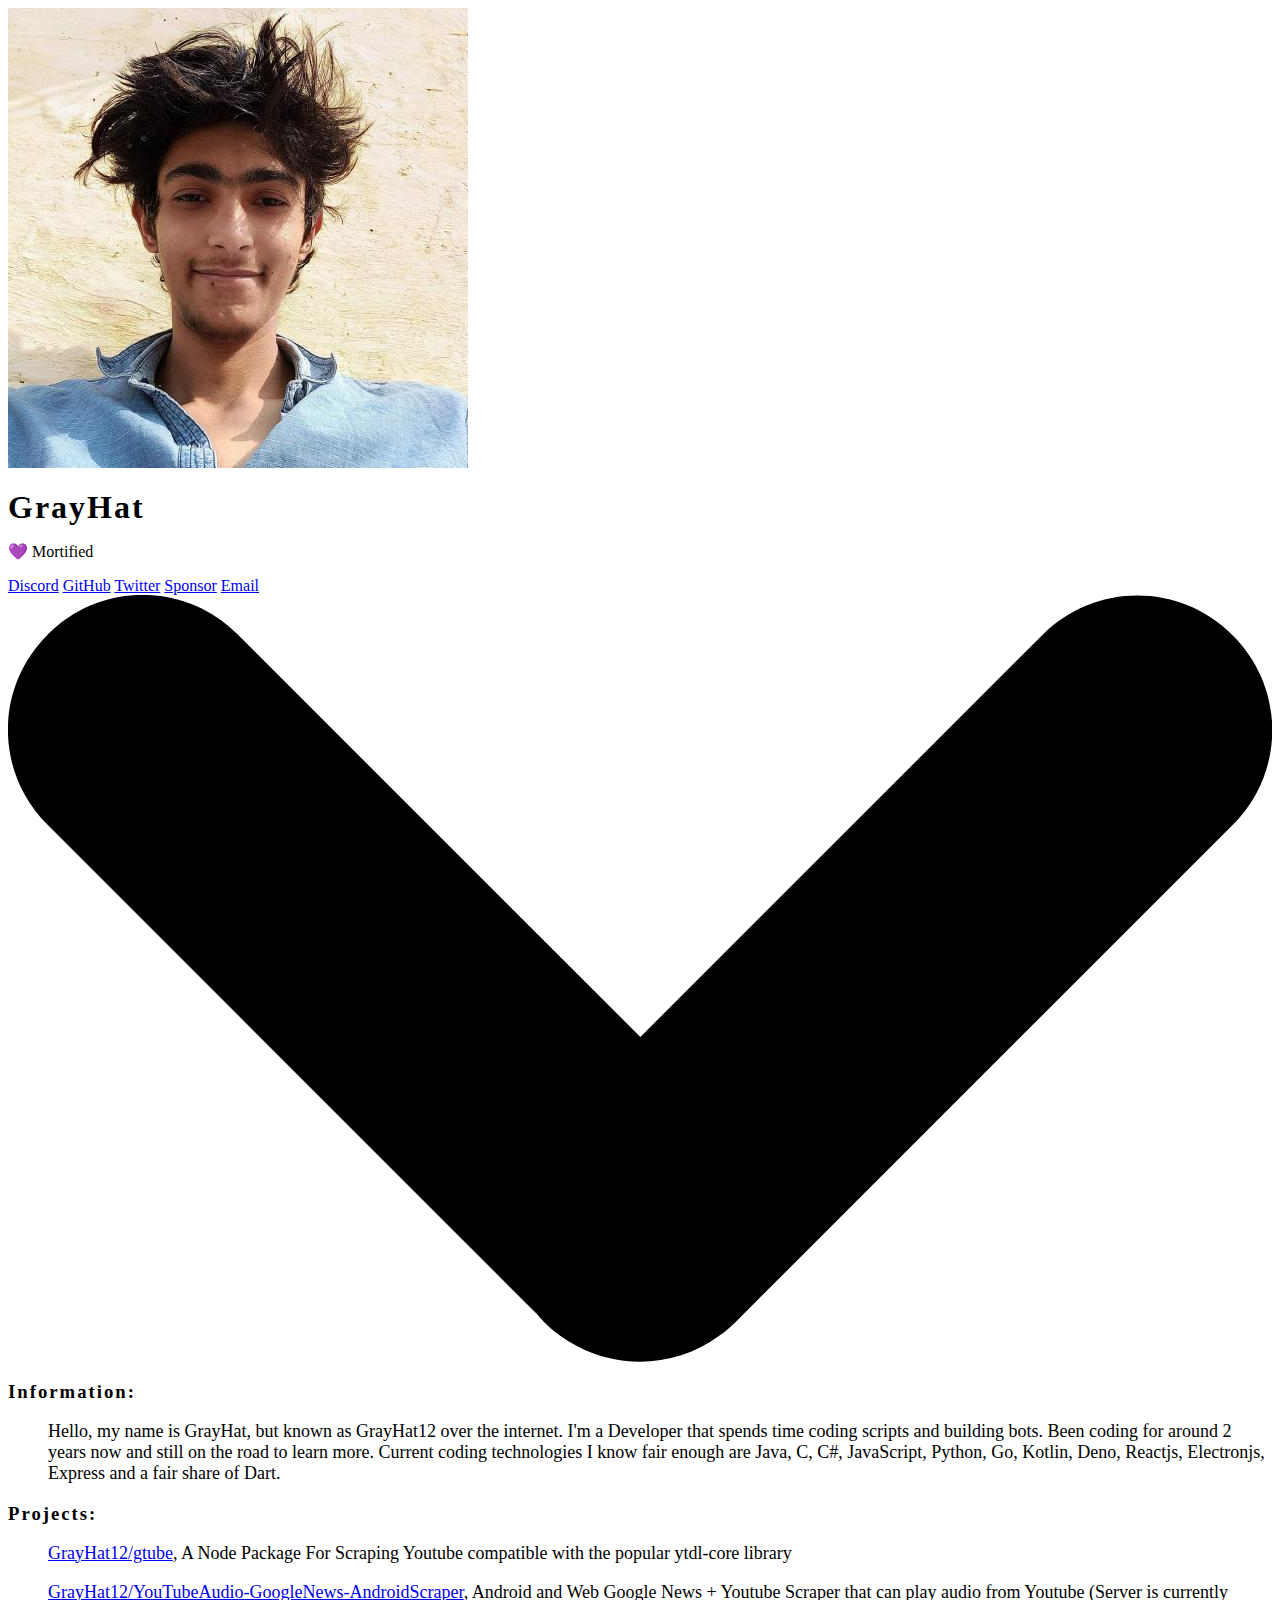
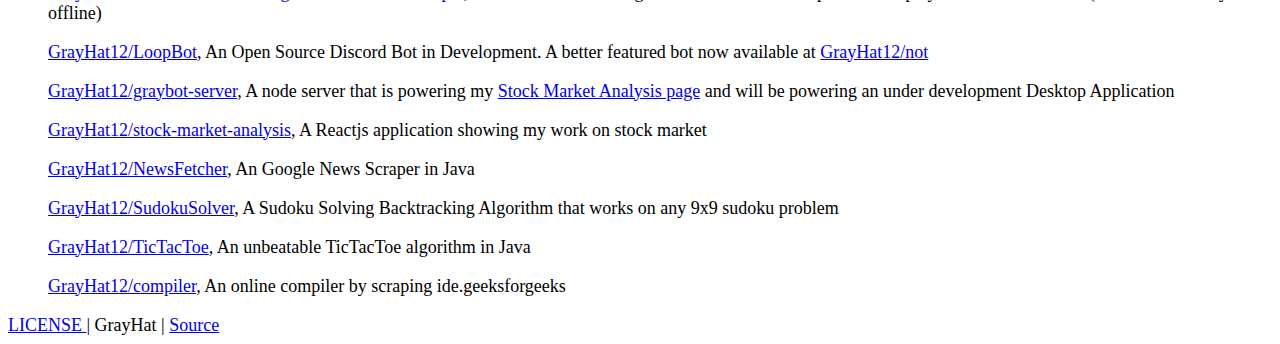
<file: docs/index.html>
<html>

<head>

  <title>GrayHat</title>
  <meta http-equiv="Content-Type" content="text/html; charset=UTF-8" />
  <meta name="viewport" content="width=device-width, initial-scale=1, maximum-scale=1.0, user-scalable=no" />

  <!-- Meta Data -->
  <meta name="theme-color" content="#14bae4">
  <meta content="https://avatars2.githubusercontent.com/u/37294843" property="og:image" />
  <link rel="icon" type="image/x-icon" href="https://grayhat12.github.io/favicon_io/favicon.ico">
  <meta content="GrayHat" property="og:title" />

  <meta content="My personal homepage" property="og:description" />
  <meta content="My personal homepage" name="description" />

  <meta name="revisit-after" content="2 days">
  <meta name="keywords" content="GrayHat, Twitter, Developer, Github">

  <meta property="og:locale" content="en_GB" />
  <link rel="canonical" href="https://grayhat12.github.io/grayhat/" />
  <meta property="og:url" content="https://grayhat12.github.io/grayhat/" />
  <meta property="og:site_name" content="GrayHat" />

  <meta name="twitter:card" content="summary" />
  <meta name="twitter:site" content="@gray_rahul" />

  <!-- CSS -->
  <link href="https://modesta.alexflipnote.dev/css/modesta.css" type="text/css" rel="stylesheet">
  <link href="https://modesta.alexflipnote.dev/css/blobcat.css" type="text/css" rel="stylesheet">
  <link href="assets/css/custom.css" type="text/css" rel="stylesheet">

  <!-- JavaScript -->
  <script src="assets/js/smoothscroll.min.js" type="text/javascript" charset="utf-8"></script>
  <script src="assets/js/main.js" type="text/javascript" charset="utf-8"></script>
  <script data-ad-client="ca-pub-4783183075451105" async src="https://pagead2.googlesyndication.com/pagead/js/adsbygoogle.js"></script>
</head>

<body class="github-font-standard">
  <div class="fullscreen">
    <div class="background" style="background-image: url('assets/images/background.jpg');"></div>
    <div class="center-object">
      <div class="container">
        <section class="me unset">
          <div class="avatar-container">
            <img draggable="false" src="assets/images/profile.png" class="image-title">
          </div>
          <div class="unset">
            <h1 class="title monospace">GrayHat</h1>
            <p class="undertitle monospace">💜 Mortified</p>
          </div>
        </section>
        <div class="buttons">
          <a href="https://discord.gg/SyycB82" class="btn discord-dropshadow animation hover"
            target="_blank">Discord</a>
          <a href="https://github.com/GrayHat12" class="btn github-dropshadow animation hover"
            target="_blank">GitHub</a>
          <a href="https://twitter.com/gray_rahul" class="btn twitter-dropshadow animation hover"
            target="_blank">Twitter</a>
          <a href="https://www.paypal.me/deadGray" class="btn sun-flower-dropshadow black-text animation hover"
            target="_blank">Sponsor</a>
          <a href="mailto:grayhathacks10@gmail.com" class="btn emerald-dropshadow animation hover">Email</a>
        </div>
        <codersrank-widget username="grayhat12" style="--bg-color: transparent;--header-bg-color: #481212;--badge-bg-color: #332725; --badge-text-color: white; max-width: 400px; margin: auto;"></codersrank-widget>
      </div>
    </div>
    
    <a href="#information">
      <div id="fade" class="arrow bounce">
        <svg xmlns="http://www.w3.org/2000/svg" viewBox="0 0 481.32 291.98" class="white-fill">
          <path
            d="M466.5,15.5L466,15c-19.8-19.8-52-19.8-71.9,0L240.8,168.3L87.2,14.8C67.4-5,35.2-5,15.4,14.8l-0.5,0.5 C-5,35.2-5,67.4,14.8,87.2l186.6,186.6c0.9,1,1.8,2,2.7,3v0c3.8,3.8,8.1,6.9,12.7,9.3c17,9,38.1,7.7,53.9-3.9 c2.2-1.6,4.4-3.4,6.4-5.4L466.5,87.4C486.4,67.6,486.4,35.4,466.5,15.5z" />
        </svg>
      </div>
    </a>
  </div>

  <section class="container" id="information">
    <div class="box-container">
      <h3 class="title emerald-text"><i class="emoji blobcatnerd"></i> Information:</h3>
      <div class="info-container">
        <p>
          Hello, my name is <span class="emerald-text">GrayHat</span>, but known as <span
            class="emerald-text">GrayHat12</span> over the internet.
          I'm a Developer that spends time coding scripts and building bots.
          Been coding for around <span class="sun-flower-text" id="years-coding">2 years</span> now and still on the
          road to learn more.
          Current coding technologies I know fair enough are <span class="emerald-text">Java, C, C#, JavaScript, Python,
            Go, Kotlin, Deno, Reactjs, Electronjs, Express</span> and a fair share of
          <span class="emerald-text">Dart</span>.
        </p>
      </div>
    </div>

    <div class="box-container">
      <h3 class="title emerald-text"><i class="emoji blobcatbusiness"></i> Projects:</h3>
      <div class="info-container">
        <p><a href="https://www.npmjs.com/package/gtube" target="_blank">GrayHat12/gtube</a>, A Node Package For Scraping Youtube compatible with the popular ytdl-core library</p>
        <p><a href="https://grayhat12.github.io/YouTubeAudio-GoogleNews-AndroidScraper/"
            target="_blank">GrayHat12/YouTubeAudio-GoogleNews-AndroidScraper</a>, Android and Web Google News + Youtube
          Scraper that can play audio from Youtube (Server is currently offline)</p>
        <p><a href="https://github.com/GrayHat12/LoopBot" target="_blank">GrayHat12/LoopBot</a>, An Open Source Discord
          Bot in Development. A better featured bot now available at <a href="https://github.com/GrayHat12/not" target="_blank">GrayHat12/not</a></p>
        <p><a href="https://github.com/GrayHat12/graybot-server" target="_blank">GrayHat12/graybot-server</a>, A node server that is powering my <a href="https://master.d223052u932tmn.amplifyapp.com/" target="_blank">Stock Market Analysis page</a> and
         will be powering an under development Desktop Application</p>
        <p><a href="https://github.com/GrayHat12/stock-market-analysis" target="_blank">GrayHat12/stock-market-analysis</a>, A Reactjs application showing my work on stock market</p>
        <p><a href="https://github.com/GrayHat12/NewsFetcher" target="_blank">GrayHat12/NewsFetcher</a>, An Google News
          Scraper in Java</p>
        <p><a href="https://github.com/GrayHat12/SudokuSolver" target="_blank">GrayHat12/SudokuSolver</a>, A Sudoku
          Solving Backtracking Algorithm that works on any 9x9 sudoku problem</p>
        <p><a href="https://github.com/GrayHat12/TicTacToe" target="_blank">GrayHat12/TicTacToe</a>, An unbeatable
          TicTacToe algorithm in Java</p>
        <p><a href="https://grayhat12.github.io/compiler/" target="_blank">GrayHat12/compiler</a>, An online compiler by scraping ide.geeksforgeeks</p>
      </div>
    </div>
  </section>

  <footer class="center box-container primary no-border-radius">
    <p class="no-margin">
      <a href="https://github.com/GrayHat12/grayhat/blob/master/LICENSE" target="_blank">LICENSE </a>
      | GrayHat |
      <a href="https://github.com/GrayHat12/grayhat" target="_blank"> Source</a>
    </p>
  </footer>

  <script src="https://profile.codersrank.io/widget/widget.js"></script>
</body>

</html>
</file>
<file: docs/assets/css/custom.css>
/* Change a bit default ModestaCSS values */
.title { margin-bottom: 0; letter-spacing: 2px; }
.fullscreen h1.title { letter-spacing: 2px; }
.box-container p { font-size: 18px; margin-bottom: .2em; }

/* Add some spacing to the info on "second page" for more depth */
.info-container { padding-left: 2.5em; }

/* Remove border-radius standard from ModestaCSS */
.btn { border-radius: 0; }

/* Funny gibus hat */
.avatar-container {
  position: relative;
}

/* R e s p o n s i v e */
@media (max-width: 550px) {
  .info-container { padding-left: 0; }
}
</file>
